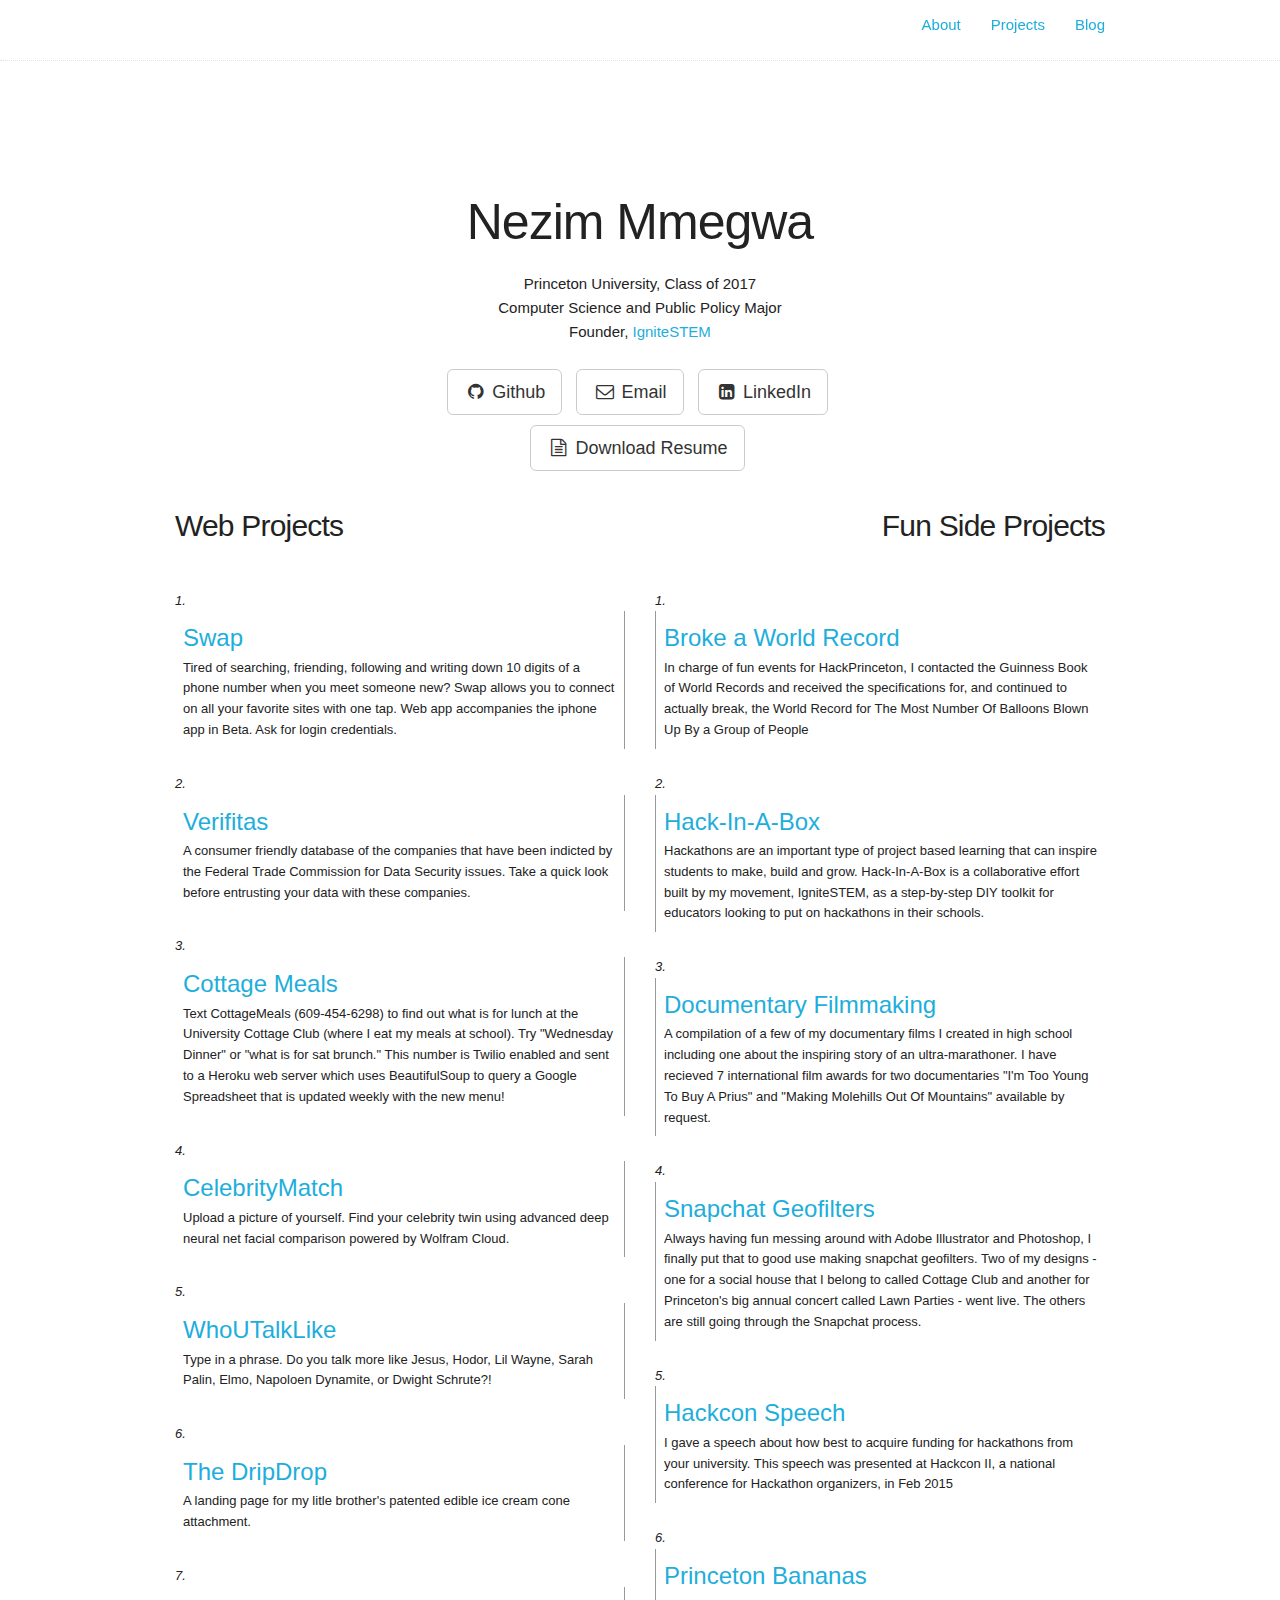
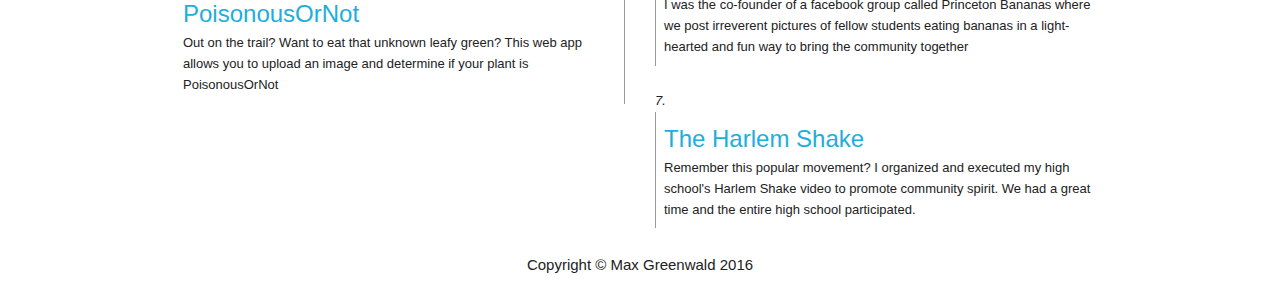
<file: index.html>
<!DOCTYPE html>
<html lang="en">

<head>

  <meta charset="utf-8">
  <meta name="Description" CONTENT="Personal Website for Max Greenwald, a guy interested in entrepreneurship, data security and the Denver Broncos">
  <meta http-equiv="X-UA-Compatible" content="IE=edge">
  <meta name="viewport" content="width=device-width, initial-scale=1">
  <meta name="one touch contact exchange" content="">
  <meta name="COS 333" content="">

  <title>Max Greenwald</title>

  <link rel="shortcut icon" href="static/img/swapLogo.ico">

  <!-- Bootstrap Core CSS -->
  <link href="static/css/bootstrap.min.css" rel="stylesheet">

  <!-- Custom CSS -->

<!--   <link href="static/css/grayscale.css" rel="stylesheet"> -->
  <link href="static/css/skeleton.css" rel="stylesheet">

  <!-- Custom Fonts -->
  <link href="static/font-awesome/css/font-awesome.min.css" rel="stylesheet" type="text/css">
  <link href="http://fonts.googleapis.com/css?family=Lora:400,700,400italic,700italic" rel="stylesheet" type="text/css">
  <link href="http://fonts.googleapis.com/css?family=Montserrat:400,700" rel="stylesheet" type="text/css">

         <!-- jQuery -->
                <script src="static/js/jquery.js"></script>

                <!-- Bootstrap Core JavaScript -->
                <script src="static/js/bootstrap.min.js"></script>

                <!-- Plugin JavaScript -->
                <script src="static/js/jquery.easing.min.js"></script>

      </head>

      <body id="page-top" data-spy="scroll" data-target=".navbar-fixed-top">

        <!-- Navigation -->
        <nav class="navbar navbar-custom navbar-fixed-top" role="navigation">
          <div class="container">
            <div class="navbar-header">
              <button type="button" class="navbar-toggle" data-toggle="collapse" data-target=".navbar-main-collapse">
                <i class="fa fa-bars"></i>
              </button>
              
            </div>

            <!-- Collect the nav links, forms, and other content for toggling -->
            <div class="collapse navbar-collapse navbar-right navbar-main-collapse">
              <ul class="nav navbar-nav">
                <!-- Hidden li included to remove active class from about link when scrolled up past about section -->
                <li class="hidden">
                  <a href="#page-top"></a>
                </li>

                <li>
                  <a class="page-scroll" href="#about">About</a>
                </li>
                <li>
                  <a class="page-scroll" href="#projects">Projects</a>
                </li>
                <li>
                  <a class="page-scroll" target="_blank" href="blog.html">Blog</a>
                </li>
              </ul>
            </div>
            <!-- /.navbar-collapse -->
          </div>
          <!-- /.container -->
        </nav>


               <!-- About Section -->
          <section id="about" class="container content-section">
                 <header class="intro">
                    <div class="intro-body">
                <div class="container content-section text-center">
                  <div class="row">
                    <div class="col-lg-8 col-lg-offset-2">

                      <br>
                      <br>
                      <br>
                      <br>
                      <br>
                      <br>
                      <br>
                      <br>


                      <h1>Nezim Mmegwa</h1>
                      <p> Princeton University, Class of 2017 <br> Computer Science and Public Policy Major <br> Founder, <a href="//www.ignitestem.org" target="_blank">IgniteSTEM</span></a> </p>
                      <p></p>
                      <ul class="list-inline banner-social-buttons">
                        <li>
                          <a href="https://github.com/MaxGreenwald/" target="_blank" class="btn btn-default btn-lg"><i class="fa fa-github fa-fw"></i> <span class="network-name">Github</span></a>
                        </li>
                        <li>
                          <a href="https://mail.google.com/mail/u/0/?view=cm&fs=1&tf=1&to=maxpg@princeton.edu" target="_blank" class="btn btn-default btn-lg"><i class="fa fa-envelope-o fa-fw"></i> <span class="network-name">Email</span></a>
                        </li>
                          <li>
                          <a href="https://www.linkedin.com/pub/max-greenwald/8a/b64/894" target="_blank" class="btn btn-default btn-lg"><i class="fa fa-leelee-square fa-fw"></i> <span class="network-name">LinkedIn</span></a>
                        </li>
                        <br>
                        <li>
                          <a href="static/pdf/GreenwaldResumeCurrent7-25-16.pdf" download="MaxGreenwaldResume" class="btn btn-default btn-lg"><i class="fa fa-file-text-o fa-fw"></i> <span class="network-name">Download Resume</span></a>
                        </li>
                      </ul>
                    </div>
                  </div>
                </div>
                 </div>
               </header>

                           </section>

<!-- About Section -->
          <section id="projects" class="container content-section">
            <div class="columns">

                  <div class="col-lg-6 col-md-6 col-sm-6">
                <h4 align = "left"> Web Projects </h4>
                <br>

                <div id="list2" align = "left">
    <ol>
      <li><p><em><a href="//swap.herokuapp.com" target="_blank">Swap</span></a></em> Tired of searching, friending, following and writing down 10 digits of a phone number when you meet someone new? Swap allows you to connect on all your favorite sites with one tap. Web app accompanies the iphone app in Beta. Ask for login credentials.</p></li>
      <li><p><em><a href="//ftc-cases.herokuapp.com" target="_blank"> Verifitas</span></a></em> A consumer friendly database of the companies that have been indicted by the Federal Trade Commission for Data Security issues. Take a quick look before entrusting your data with these companies. </p></li>
      <li><p><em><a href="//github.com/MaxGreenwald/cottageMeals" target="_blank">Cottage Meals</span></a></em> Text CottageMeals (609-454-6298) to find out what is for lunch at the University Cottage Club (where I eat my meals at school). Try "Wednesday Dinner" or "what is for sat brunch." This number is Twilio enabled and sent to a Heroku web server which uses BeautifulSoup to query a Google Spreadsheet that is updated weekly with the new menu!</p></li>
      <li><p><em><a href="//celebritymatch.io/" target="_blank">CelebrityMatch</span></a></em> Upload a picture of yourself. Find your celebrity twin using advanced deep neural net facial comparison powered by Wolfram Cloud.</p></li>
      <li><p><em><a href="//who-u-talk-like.herokuapp.com" target="_blank">WhoUTalkLike</span></a></em> Type in a phrase. Do you talk more like Jesus, Hodor, Lil Wayne, Sarah Palin, Elmo, Napoloen Dynamite, or Dwight Schrute?!</p></li>
      <li><p><em><a href="//dripdropcone.com" target="_blank">The DripDrop</span></a></em> A landing page for my litle brother's patented edible ice cream cone attachment.</p></li>
      <li><p><em><a href="//bit.ly/PoisonousOrNotWolfram" target="_blank">PoisonousOrNot</span></a></em>Out on the trail? Want to eat that unknown leafy green? This web app allows you to upload an image and determine if your plant is PoisonousOrNot</p></li>
      


      
    </ol>

                    </div>

                   
                  </div>



              <div class="col-lg-6 col-md-6  col-sm-6">
                <h4 align = "right"> Fun Side Projects </h4>
                <br>

                 <div id="list3" align = "left">
    <ol>
      <li><p><em><a href="//www.youtube.com/watch?v=teVVz-qCVsk" target="_blank">Broke a World Record</span></a></em> In charge of fun events for HackPrinceton, I contacted the Guinness Book of World Records and received the specifications for, and continued to actually break, the World Record for The Most Number Of Balloons Blown Up By a Group of People</p></li>
            <li><p><em><a href="//www.hackinabox.io" target="_blank"> Hack-In-A-Box</span></a></em> Hackathons are an important type of project based learning that can inspire students to make, build and grow. Hack-In-A-Box is a collaborative effort built by my movement, IgniteSTEM, as a step-by-step DIY toolkit for educators looking to put on hackathons in their schools. </p></li>
      <li><p><em><a href="//www.youtube.com/user/Mrflip4kids/videos" target="_blank"> Documentary Filmmaking</span></a></em> A compilation of a few of my documentary films I created in high school including one about the inspiring story of an ultra-marathoner. I have recieved 7 international film awards for two documentaries "I'm Too Young To Buy A Prius" and "Making Molehills Out Of Mountains" available by request.  </p></li>
      <li><p><em><a href="static/pdf/GreenwaldSnapchatGeofiltersDescription.pdf" target="_blank">Snapchat Geofilters</span></a></em>Always having fun messing around with Adobe Illustrator and Photoshop, I finally put that to good use making snapchat geofilters. Two of my designs - one for a social house that I belong to called Cottage Club and another for Princeton's big annual concert called Lawn Parties - went live. The others are still going through the Snapchat process.</p></li>

           <li><p><em><a href="//www.youtube.com/watch?v=rseT8fcs6a4" target="_blank">Hackcon Speech</span></a></em> I gave a speech about how best to acquire funding for hackathons from your university. This speech was presented at Hackcon II, a national conference for Hackathon organizers, in Feb 2015</p></li>

      <li><p><em><a href="//www.facebook.com/princetonbananas" target="_blank">Princeton Bananas</span></a></em> I was the co-founder of a facebook group called Princeton Bananas where we post irreverent pictures of fellow students eating bananas in a light-hearted and fun way to bring the community together</p></li>
      <li><p><em><a href="//www.youtube.com/watch?v=sOhMH8788R4" target="_blank">The Harlem Shake</span></a></em> Remember this popular movement? I organized and executed my high school's Harlem Shake video to promote community spirit. We had a great time and the entire high school participated.</p></li>
    </ol>


                    </div>

                    </div>

                  


               
                </section>

                <!-- Footer -->
                <footer>
                  <div class="container text-center">
                    <p>Copyright &copy; Max Greenwald 2016</p>
                  </div>

                </footer>

                <!-- jQuery -->
                <script src="static/js/jquery.js"></script>

                <!-- Bootstrap Core JavaScript -->
                <script src="static/js/bootstrap.min.js"></script>

                <!-- Plugin JavaScript -->
                <script src="static/js/jquery.easing.min.js"></script>

               
                <!-- Custom Theme JavaScript -->
                <script src="static/js/grayscale.js"></script>

                <script>
                  (function(i,s,o,g,r,a,m){i['GoogleAnalyticsObject']=r;i[r]=i[r]||function(){
                  (i[r].q=i[r].q||[]).push(arguments)},i[r].l=1*new Date();a=s.createElement(o),
                  m=s.getElementsByTagName(o)[0];a.async=1;a.src=g;m.parentNode.insertBefore(a,m)
                  })(window,document,'script','//www.google-analytics.com/analytics.js','ga');
                
                  ga('create', 'UA-72536779-1', 'auto');
                  ga('send', 'pageview');
                
                </script>
              </body>

              </html>
</file>
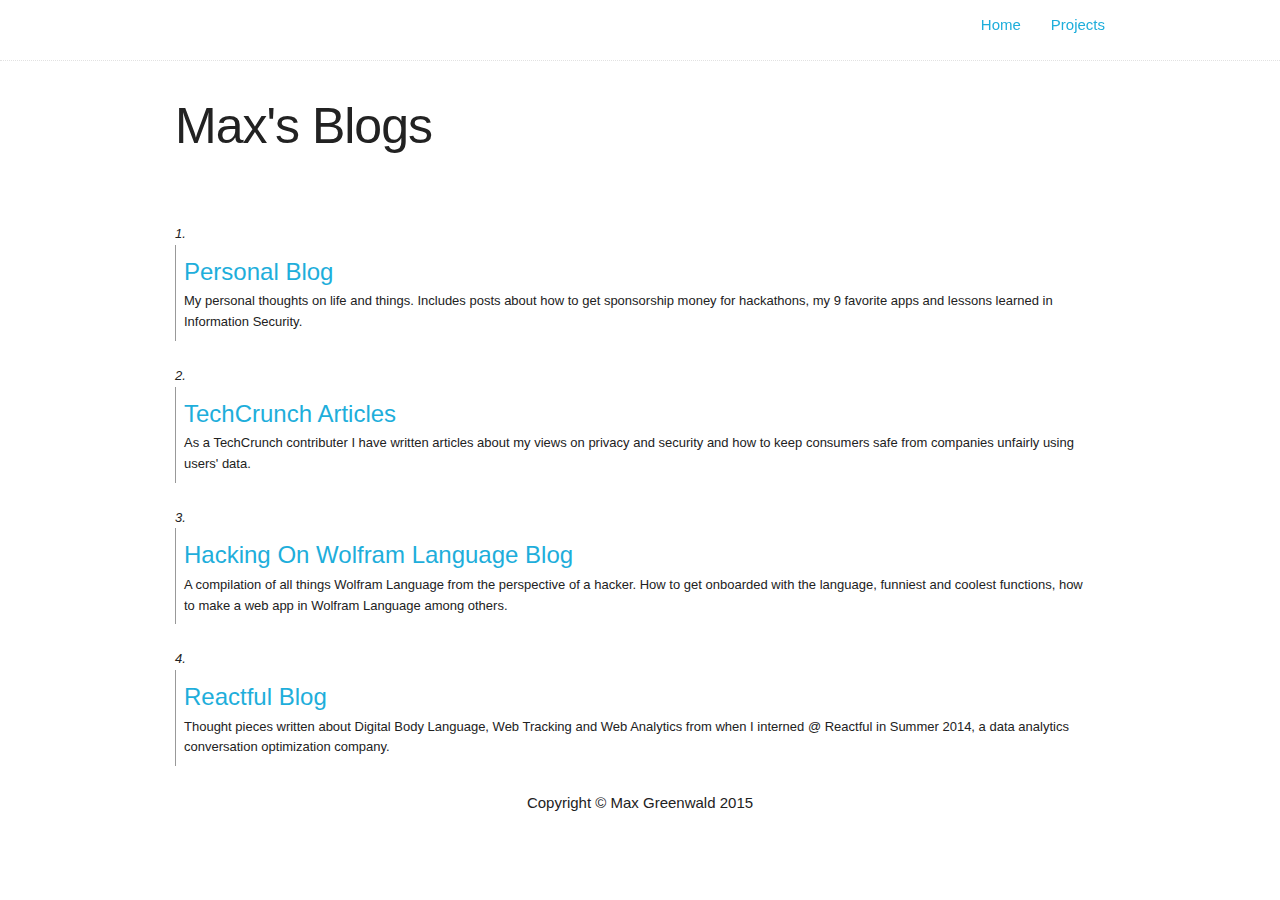
<file: blog.html>
<!DOCTYPE html>
<html lang="en">

<head>

  <meta charset="utf-8">
  <meta http-equiv="X-UA-Compatible" content="IE=edge">
  <meta name="viewport" content="width=device-width, initial-scale=1">
  <meta name="one touch contact exchange" content="">
  <meta name="Max's Blog" content="">

  <title>Max's Blog</title>

  <link rel="shortcut icon" href="static/img/swapLogo.ico">

  <!-- Bootstrap Core CSS -->
  <link href="static/css/bootstrap.min.css" rel="stylesheet">

  <!-- Custom CSS -->

<!--   <link href="static/css/grayscale.css" rel="stylesheet"> -->
  <link href="static/css/skeleton.css" rel="stylesheet">

  <!-- Custom Fonts -->
  <link href="static/font-awesome/css/font-awesome.min.css" rel="stylesheet" type="text/css">
  <link href="http://fonts.googleapis.com/css?family=Lora:400,700,400italic,700italic" rel="stylesheet" type="text/css">
  <link href="http://fonts.googleapis.com/css?family=Montserrat:400,700" rel="stylesheet" type="text/css">

         <!-- jQuery -->
                <script src="static/js/jquery.js"></script>

                <!-- Bootstrap Core JavaScript -->
                <script src="static/js/bootstrap.min.js"></script>

                <!-- Plugin JavaScript -->
                <script src="static/js/jquery.easing.min.js"></script>

      </head>

      <body id="page-top" data-spy="scroll" data-target=".navbar-fixed-top">

        <!-- Navigation -->
        <nav class="navbar navbar-custom navbar-fixed-top" role="navigation">
          <div class="container">
            <div class="navbar-header">
              <button type="button" class="navbar-toggle" data-toggle="collapse" data-target=".navbar-main-collapse">
                <i class="fa fa-bars"></i>
              </button>
              
            </div>

            <!-- Collect the nav links, forms, and other content for toggling -->
            <div class="collapse navbar-collapse navbar-right navbar-main-collapse">
              <ul class="nav navbar-nav">
                <!-- Hidden li included to remove active class from about link when scrolled up past about section -->
                <li class="hidden">
                  <a href="#page-top"></a>
                </li>

                <li>
                  <a class="page-scroll" href="/index.html">Home</a>
                </li>

                <li>
                  <a class="page-scroll" href="/index.html#projects">Projects</a>
                </li>
                
              </ul>
            </div>
            <!-- /.navbar-collapse -->
          </div>
          <!-- /.container -->
        </nav>



<!-- About Section -->
          <section id="projects" class="container content-section">
            <div class="columns">

              <div class="col-lg-12 col-md-12  col-sm-12">
              	    <br>
                    <br>
                     <br>
                      <br>
                <h1 align = "left"> Max's Blogs </h1>

                     <br>
                      <br>

                 <div id="list3" align = "left">
    <ol>
      <li><p><em><a href="//medium.com/@maxgreenwald/" target="_blank">Personal Blog</span></a></em> My personal thoughts on life and things. Includes posts about how to get sponsorship money for hackathons, my 9 favorite apps and lessons learned in Information Security.</p></li>
       <li><p><em><a href="//techcrunch.com/contributor/max-greenwald/" target="_blank">TechCrunch Articles</span></a></em>As a TechCrunch contributer I have written articles about my views on privacy and security and how to keep consumers safe from companies unfairly using users' data.</p></li>
      <li><p><em><a href="//maxthewolframstudenthacker.tumblr.com/" target="_blank"> Hacking On Wolfram Language Blog</span></a></em> A compilation of all things Wolfram Language from the perspective of a hacker. How to get onboarded with the language, funniest and coolest functions, how to make a web app in Wolfram Language among others.  </p></li>
      <li><p><em><a href="//info.reactful.com/blog/author/max-greenwald" target="_blank">Reactful Blog</span></a></em>Thought pieces written about Digital Body Language, Web Tracking and Web Analytics from when I interned @ Reactful in Summer 2014, a data analytics conversation optimization company.</p></li>



                    </div>

                    </div>
                    </div>

                  
               
                </section>

                <!-- Footer -->
                <footer>
                  <div class="container text-center">
                    <p>Copyright &copy; Max Greenwald 2015</p>
                  </div>

                </footer>

                <!-- jQuery -->
                <script src="static/js/jquery.js"></script>

                <!-- Bootstrap Core JavaScript -->
                <script src="static/js/bootstrap.min.js"></script>

                <!-- Plugin JavaScript -->
                <script src="static/js/jquery.easing.min.js"></script>

               
                <!-- Custom Theme JavaScript -->
                <script src="static/js/grayscale.js"></script>
                
                <script>
  (function(i,s,o,g,r,a,m){i['GoogleAnalyticsObject']=r;i[r]=i[r]||function(){
  (i[r].q=i[r].q||[]).push(arguments)},i[r].l=1*new Date();a=s.createElement(o),
  m=s.getElementsByTagName(o)[0];a.async=1;a.src=g;m.parentNode.insertBefore(a,m)
  })(window,document,'script','//www.google-analytics.com/analytics.js','ga');

  ga('create', 'UA-72536779-1', 'auto');
  ga('send', 'pageview');

</script>

              </body>

              </html>
</file>
<file: static/css/skeleton.css>
/*
* Skeleton V2.0.4
* Copyright 2014, Dave Gamache
* www.getskeleton.com
* Free to use under the MIT license.
* http://www.opensource.org/licenses/mit-license.php
* 12/29/2014
*/


/* Table of contents
––––––––––––––––––––––––––––––––––––––––––––––––––
- Grid
- Base Styles
- Typography
- Links
- Buttons
- Forms
- Lists
- Code
- Tables
- Spacing
- Utilities
- Clearing
- Media Queries
*/


/* Grid
–––––––––––––––––––––––––––––––––––––––––––––––––– */
.container {
  position: relative;
  width: 100%;
  max-width: 960px;
  margin: 0 auto;
  padding: 0 20px;
  box-sizing: border-box; }
.column,
.columns {
  width: 100%;
  float: left;
  box-sizing: border-box; }

/* For devices larger than 400px */
@media (min-width: 400px) {
  .container {
    width: 85%;
    padding: 0; }
}

/* For devices larger than 550px */
@media (min-width: 550px) {
  .container {
    width: 80%; }
  .column,
  .columns {
    margin-left: 4%; }
  .column:first-child,
  .columns:first-child {
    margin-left: 0; }

  .one.column,
  .one.columns                    { width: 4.66666666667%; }
  .two.columns                    { width: 13.3333333333%; }
  .three.columns                  { width: 22%;            }
  .four.columns                   { width: 30.6666666667%; }
  .five.columns                   { width: 39.3333333333%; }
  .six.columns                    { width: 48%;            }
  .seven.columns                  { width: 56.6666666667%; }
  .eight.columns                  { width: 65.3333333333%; }
  .nine.columns                   { width: 74.0%;          }
  .ten.columns                    { width: 82.6666666667%; }
  .eleven.columns                 { width: 91.3333333333%; }
  .twelve.columns                 { width: 100%; margin-left: 0; }

  .one-third.column               { width: 30.6666666667%; }
  .two-thirds.column              { width: 65.3333333333%; }

  .one-half.column                { width: 48%; }

  /* Offsets */
  .offset-by-one.column,
  .offset-by-one.columns          { margin-left: 8.66666666667%; }
  .offset-by-two.column,
  .offset-by-two.columns          { margin-left: 17.3333333333%; }
  .offset-by-three.column,
  .offset-by-three.columns        { margin-left: 26%;            }
  .offset-by-four.column,
  .offset-by-four.columns         { margin-left: 34.6666666667%; }
  .offset-by-five.column,
  .offset-by-five.columns         { margin-left: 43.3333333333%; }
  .offset-by-six.column,
  .offset-by-six.columns          { margin-left: 52%;            }
  .offset-by-seven.column,
  .offset-by-seven.columns        { margin-left: 60.6666666667%; }
  .offset-by-eight.column,
  .offset-by-eight.columns        { margin-left: 69.3333333333%; }
  .offset-by-nine.column,
  .offset-by-nine.columns         { margin-left: 78.0%;          }
  .offset-by-ten.column,
  .offset-by-ten.columns          { margin-left: 86.6666666667%; }
  .offset-by-eleven.column,
  .offset-by-eleven.columns       { margin-left: 95.3333333333%; }

  .offset-by-one-third.column,
  .offset-by-one-third.columns    { margin-left: 34.6666666667%; }
  .offset-by-two-thirds.column,
  .offset-by-two-thirds.columns   { margin-left: 69.3333333333%; }

  .offset-by-one-half.column,
  .offset-by-one-half.columns     { margin-left: 52%; }

}


/* Base Styles
–––––––––––––––––––––––––––––––––––––––––––––––––– */
/* NOTE
html is set to 62.5% so that all the REM measurements throughout Skeleton
are based on 10px sizing. So basically 1.5rem = 15px :) */
html {
  font-size: 62.5%; }
body {
  font-size: 1.5em; /* currently ems cause chrome bug misinterpreting rems on body element */
  line-height: 1.6;
  font-weight: 400;
  font-family: "Raleway", "HelveticaNeue", "Helvetica Neue", Helvetica, Arial, sans-serif;
  color: #222; }


/* Typography
–––––––––––––––––––––––––––––––––––––––––––––––––– */
h1, h2, h3, h4, h5, h6 {
  margin-top: 0;
  margin-bottom: 2rem;
  font-weight: 300; }
h1 { font-size: 4.0rem; line-height: 1.2;  letter-spacing: -.1rem;}
h2 { font-size: 3.6rem; line-height: 1.25; letter-spacing: -.1rem; }
h3 { font-size: 3.0rem; line-height: 1.3;  letter-spacing: -.1rem; }
h4 { font-size: 2.4rem; line-height: 1.35; letter-spacing: -.08rem; }
h5 { font-size: 1.8rem; line-height: 1.5;  letter-spacing: -.05rem; }
h6 { font-size: 1.5rem; line-height: 1.6;  letter-spacing: 0; }

/* Larger than phablet */
@media (min-width: 550px) {
  h1 { font-size: 5.0rem; }
  h2 { font-size: 4.2rem; }
  h3 { font-size: 3.6rem; }
  h4 { font-size: 3.0rem; }
  h5 { font-size: 2.4rem; }
  h6 { font-size: 1.5rem; }
}

p {
  margin-top: 0; }


/* Links
–––––––––––––––––––––––––––––––––––––––––––––––––– */
a {
  color: #1EAEDB; }
a:hover {
  color: #0FA0CE; }


/* Buttons
–––––––––––––––––––––––––––––––––––––––––––––––––– */
.button,
button,
input[type="submit"],
input[type="reset"],
input[type="button"] {
  display: inline-block;
  height: 38px;
  padding: 0 30px;
  color: #555;
  text-align: center;
  font-size: 11px;
  font-weight: 600;
  line-height: 38px;
  letter-spacing: .1rem;
  text-transform: uppercase;
  text-decoration: none;
  white-space: nowrap;
  background-color: transparent;
  border-radius: 4px;
  border: 1px solid #bbb;
  cursor: pointer;
  box-sizing: border-box; }
.button:hover,
button:hover,
input[type="submit"]:hover,
input[type="reset"]:hover,
input[type="button"]:hover,
.button:focus,
button:focus,
input[type="submit"]:focus,
input[type="reset"]:focus,
input[type="button"]:focus {
  color: #333;
  border-color: #888;
  outline: 0; }
.button.button-primary,
button.button-primary,
input[type="submit"].button-primary,
input[type="reset"].button-primary,
input[type="button"].button-primary {
  color: #FFF;
  background-color: #33C3F0;
  border-color: #33C3F0; }
.button.button-primary:hover,
button.button-primary:hover,
input[type="submit"].button-primary:hover,
input[type="reset"].button-primary:hover,
input[type="button"].button-primary:hover,
.button.button-primary:focus,
button.button-primary:focus,
input[type="submit"].button-primary:focus,
input[type="reset"].button-primary:focus,
input[type="button"].button-primary:focus {
  color: #FFF;
  background-color: #1EAEDB;
  border-color: #1EAEDB; }


/* Forms
–––––––––––––––––––––––––––––––––––––––––––––––––– */
input[type="email"],
input[type="number"],
input[type="search"],
input[type="text"],
input[type="tel"],
input[type="url"],
input[type="password"],
textarea,
select {
  height: 38px;
  padding: 6px 10px; /* The 6px vertically centers text on FF, ignored by Webkit */
  background-color: #fff;
  border: 1px solid #D1D1D1;
  border-radius: 4px;
  box-shadow: none;
  box-sizing: border-box; }
/* Removes awkward default styles on some inputs for iOS */
input[type="email"],
input[type="number"],
input[type="search"],
input[type="text"],
input[type="tel"],
input[type="url"],
input[type="password"],
textarea {
  -webkit-appearance: none;
     -moz-appearance: none;
          appearance: none; }
textarea {
  min-height: 65px;
  padding-top: 6px;
  padding-bottom: 6px; }
input[type="email"]:focus,
input[type="number"]:focus,
input[type="search"]:focus,
input[type="text"]:focus,
input[type="tel"]:focus,
input[type="url"]:focus,
input[type="password"]:focus,
textarea:focus,
select:focus {
  border: 1px solid #33C3F0;
  outline: 0; }
label,
legend {
  display: block;
  margin-bottom: .5rem;
  font-weight: 600; }
fieldset {
  padding: 0;
  border-width: 0; }
input[type="checkbox"],
input[type="radio"] {
  display: inline; }
label > .label-body {
  display: inline-block;
  margin-left: .5rem;
  font-weight: normal; }


/* Lists
–––––––––––––––––––––––––––––––––––––––––––––––––– */
ul {
  list-style: circle inside; }
ol {
  list-style: decimal inside; }
ol, ul {
  padding-left: 0;
  margin-top: 0; }
ul ul,
ul ol,
ol ol,
ol ul {
  margin: 1.5rem 0 1.5rem 3rem;
  font-size: 90%; }
li {
  margin-bottom: 1rem; }

/* LIST #2 */
#list2 ol { font-style:italic; font-size:13px;}
#list2 ol li { }
#list2 ol li p { padding:8px; font-style:normal; font-family:Arial; font-size:13px; border-right: 1px solid #999; }
#list2 ol li p em { display:block; font-size: 24px; font-family:inherit; font-style:inherit;}

/* LIST #3 */
#list3 ol { font-style:italic; font-size:13px;}
#list3 ol li { }
#list3 ol li p { padding:8px; font-style:normal; font-family:Arial; font-size:13px; border-left: 1px solid #999; }
#list3 ol li p em { display:block; font-size: 24px; font-family:inherit; font-style:inherit;}


/* Code
–––––––––––––––––––––––––––––––––––––––––––––––––– */
code {
  padding: .2rem .5rem;
  margin: 0 .2rem;
  font-size: 90%;
  white-space: nowrap;
  background: #F1F1F1;
  border: 1px solid #E1E1E1;
  border-radius: 4px; }
pre > code {
  display: block;
  padding: 1rem 1.5rem;
  white-space: pre; }


/* Tables
–––––––––––––––––––––––––––––––––––––––––––––––––– */
th,
td {
  padding: 12px 15px;
  text-align: left;
  border-bottom: 1px solid #E1E1E1; }
th:first-child,
td:first-child {
  padding-left: 0; }
th:last-child,
td:last-child {
  padding-right: 0; }


/* Spacing
–––––––––––––––––––––––––––––––––––––––––––––––––– */
button,
.button {
  margin-bottom: 1rem; }
input,
textarea,
select,
fieldset {
  margin-bottom: 1.5rem; }
pre,
blockquote,
dl,
figure,
table,
p,
ul,
ol,
form {
  margin-bottom: 2.5rem; }


/* Utilities
–––––––––––––––––––––––––––––––––––––––––––––––––– */
.u-full-width {
  width: 100%;
  box-sizing: border-box; }
.u-max-full-width {
  max-width: 100%;
  box-sizing: border-box; }
.u-pull-right {
  float: right; }
.u-pull-left {
  float: left; }


/* Misc
–––––––––––––––––––––––––––––––––––––––––––––––––– */
hr {
  margin-top: 3rem;
  margin-bottom: 3.5rem;
  border-width: 0;
  border-top: 1px solid #E1E1E1; }


/* Clearing
–––––––––––––––––––––––––––––––––––––––––––––––––– */

/* Self Clearing Goodness */
.container:after,
.row:after,
.u-cf {
  content: "";
  display: table;
  clear: both; }


/* Media Queries
–––––––––––––––––––––––––––––––––––––––––––––––––– */
/*
Note: The best way to structure the use of media queries is to create the queries
near the relevant code. For example, if you wanted to change the styles for buttons
on small devices, paste the mobile query code up in the buttons section and style it
there.
*/


/* Larger than mobile */
@media (min-width: 400px) {}

/* Larger than phablet (also point when grid becomes active) */
@media (min-width: 550px) {}

/* Larger than tablet */
@media (min-width: 750px) {}

/* Larger than desktop */
@media (min-width: 1000px) {}

/* Larger than Desktop HD */
@media (min-width: 1200px) {}
</file>
<file: static/css/grayscale.css>
/*!
 * Start Bootstrap - Grayscale Bootstrap Theme (http://startbootstrap.com)
 * Code licensed under the Apache License v2.0.
 * For details, see http://www.apache.org/licenses/LICENSE-2.0.
 */

body {
    width: 100%;
    height: 100%;
    font-family: "Helvetica Neue-Light",Helvetica,Arial,sans-serif;
    color: #fff;
    background-color: #5ABBB5;
}

html {
    width: 100%;
    height: 100%;
}

h1,
h2,
h3,
h4,
h5,
h6 {
    margin: 0 0 35px;
    text-transform: uppercase;
    font-family: "Helvetica Neue-Light",Helvetica,Arial,sans-serif;
    font-weight: 700;
    letter-spacing: 1px;
}

p {
    margin: 0 0 25px;
    font-size: 18px;
    line-height: 1.5;
    font-weight: 200;
}

@media(min-width:768px) {
    p {
        margin: 0 0 35px;
        font-size: 20px;
        line-height: 1.6;
    }
}

a {
    color: #695E85;
    -webkit-transition: all .2s ease-in-out;
    -moz-transition: all .2s ease-in-out;
    transition: all .2s ease-in-out;
}

a:hover,
a:focus {
    text-decoration: none;
    color: #5ABBB5;
}

.light {
    font-weight: 400;
}

.navbar-custom {
    margin-bottom: 0;
    border-bottom: 1px solid rgba(255,255,255,.3);
    text-transform: uppercase;
    font-family: Montserrat,"Helvetica Neue",Helvetica,Arial,sans-serif;
    background-color: #DF565E;
}

.navbar-custom .navbar-brand {
    font-weight: 700;
}

.navbar-custom .navbar-brand:focus {
    outline: 0;
}

.navbar-custom .navbar-brand .navbar-toggle {
    padding: 4px 6px;
    font-size: 16px;
    color: #DF565E;
}

.navbar-custom .navbar-brand .navbar-toggle:focus,
.navbar-custom .navbar-brand .navbar-toggle:active {

    outline: 0;
}

.navbar-custom a {
    color: #55B070;
}

.navbar-custom .nav li a {
    -webkit-transition: background .3s ease-in-out;
    -moz-transition: background .3s ease-in-out;
    transition: background .3s ease-in-out;
}

.navbar-custom .nav li a:hover {
    outline: 0;
    color: #DEAB42;
    background-color: transparent;
}

.navbar-custom .nav li a:focus,
.navbar-custom .nav li a:active {
    outline: 0;
    background-color: transparent;
}

.navbar-custom .nav li.active {
    outline: 0;
}

.navbar-custom .nav li.active a {
    background-color: rgba(255,255,255,.3);
}

.navbar-custom .nav li.active a:hover {
    color: #55B070;
}

@media(min-width:768px) {
    .navbar-custom {
        padding: 20px 0;
        border-bottom: 0;
        letter-spacing: 1px;
        background: #695E85;
        -webkit-transition: background .5s ease-in-out,padding .5s ease-in-out;
        -moz-transition: background .5s ease-in-out,padding .5s ease-in-out;
        transition: background .5s ease-in-out,padding .5s ease-in-out;
    }

    .navbar-custom.top-nav-collapse {
        padding: 0;
        border-bottom: 1px solid rgba(255,255,255,.3);
        background: #695E85;
    }
}

.intro {
    display: table;
    width: 100%;
    height: auto;
    padding: 100px 0;
    text-align: center;
    color: #5ABBB5;
    /*background: url(../img/intro-bg.jpg) no-repeat bottom center scroll;*/
    background-color: #DF565E;
    -webkit-background-size: cover;
    -moz-background-size: cover;
    background-size: cover;
    -o-background-size: cover;
}

.intro .intro-body {
    display: table-cell;
    vertical-align: middle;
}

.intro .intro-body .brand-heading {
    font-size: 40px;
}

.intro .intro-body .intro-text {
    font-size: 18px;
}

@media(min-width:768px) {
    .intro {
        height: 100%;
        padding: 0;
    }

    .intro .intro-body .brand-heading {
        font-size: 100px;
    }

    .intro .intro-body .intro-text {
        font-size: 26px;
    }
}

.btn-circle {
    width: 70px;
    height: 70px;
    margin-top: 15px;
    padding: 7px 16px;
    border: 2px solid #fff;
    border-radius: 100%!important;
    font-size: 40px;
    color: #fff;
    background: 0 0;
    -webkit-transition: background .3s ease-in-out;
    -moz-transition: background .3s ease-in-out;
    transition: background .3s ease-in-out;
}

.btn-circle:hover,
.btn-circle:focus {
    outline: 0;
    color: #fff;
    background: rgba(255,255,255,.1);
}

.btn-circle i.animated {
    -webkit-transition-property: -webkit-transform;
    -webkit-transition-duration: 1s;
    -moz-transition-property: -moz-transform;
    -moz-transition-duration: 1s;
}

.btn-circle:hover i.animated {
    -webkit-animation-name: pulse;
    -moz-animation-name: pulse;
    -webkit-animation-duration: 1.5s;
    -moz-animation-duration: 1.5s;
    -webkit-animation-iteration-count: infinite;
    -moz-animation-iteration-count: infinite;
    -webkit-animation-timing-function: linear;
    -moz-animation-timing-function: linear;
}

@-webkit-keyframes pulse {    
    0% {
        -webkit-transform: scale(1);
        transform: scale(1);
    }

    50% {
        -webkit-transform: scale(1.2);
        transform: scale(1.2);
    }

    100% {
        -webkit-transform: scale(1);
        transform: scale(1);
    }
}

@-moz-keyframes pulse {    
    0% {
        -moz-transform: scale(1);
        transform: scale(1);
    }

    50% {
        -moz-transform: scale(1.2);
        transform: scale(1.2);
    }

    100% {
        -moz-transform: scale(1);
        transform: scale(1);
    }
}

.content-section {
    padding-top: 100px;
}

.download-section {
    width: 100%;
    padding: 50px 0;
    color: #fff;
    /*background: url(../img/downloads-bg.jpg) no-repeat center center scroll;*/
    background-color: #DF565E;
    -webkit-background-size: cover;
    -moz-background-size: cover;
    background-size: cover;
    -o-background-size: cover;
}

#map {
    width: 100%;
    height: 200px;
    margin-top: 100px;
}

@media(min-width:767px) {
    .content-section {
        padding-top: 250px;
    }

    .download-section {
        padding: 100px 0;
    }

    #map {
        height: 400px;
        margin-top: 250px;
    }
}

.btn {
    border-radius: 0;
    text-transform: uppercase;
    font-family: Montserrat,"Helvetica Neue",Helvetica,Arial,sans-serif;
    font-weight: 400;
    -webkit-transition: all .3s ease-in-out;
    -moz-transition: all .3s ease-in-out;
    transition: all .3s ease-in-out;
}

.btn-default {
    border: 1px solid #42dca3;
    color: #42dca3;
    background-color: #695E85;
}

.btn-default:hover,
.btn-default:focus {
    border: 1px solid #695E85;
    outline: 0;
    color: #695E85;
    background-color: #42dca3;
}

ul.banner-social-buttons {
    margin-top: 0;
}

@media(max-width:1199px) {
    ul.banner-social-buttons {
        margin-top: 15px;
    }
}

@media(max-width:767px) {
    ul.banner-social-buttons li {
        display: block;
        margin-bottom: 20px;
        padding: 0;
    }

    ul.banner-social-buttons li:last-child {
        margin-bottom: 0;
    }
}

footer {
    padding: 50px 0;
}

footer p {
    margin: 0;
}

::-moz-selection {
    text-shadow: none;
    background: #fcfcfc;
    background: rgba(255,255,255,.2);
}

::selection {
    text-shadow: none;
    background: #fcfcfc;
    background: rgba(255,255,255,.2);
}

img::selection {
    background: 0 0;
}

img::-moz-selection {
    background: 0 0;
}

body {
    webkit-tap-highlight-color: rgba(255,255,255,.2);
}
</file>
